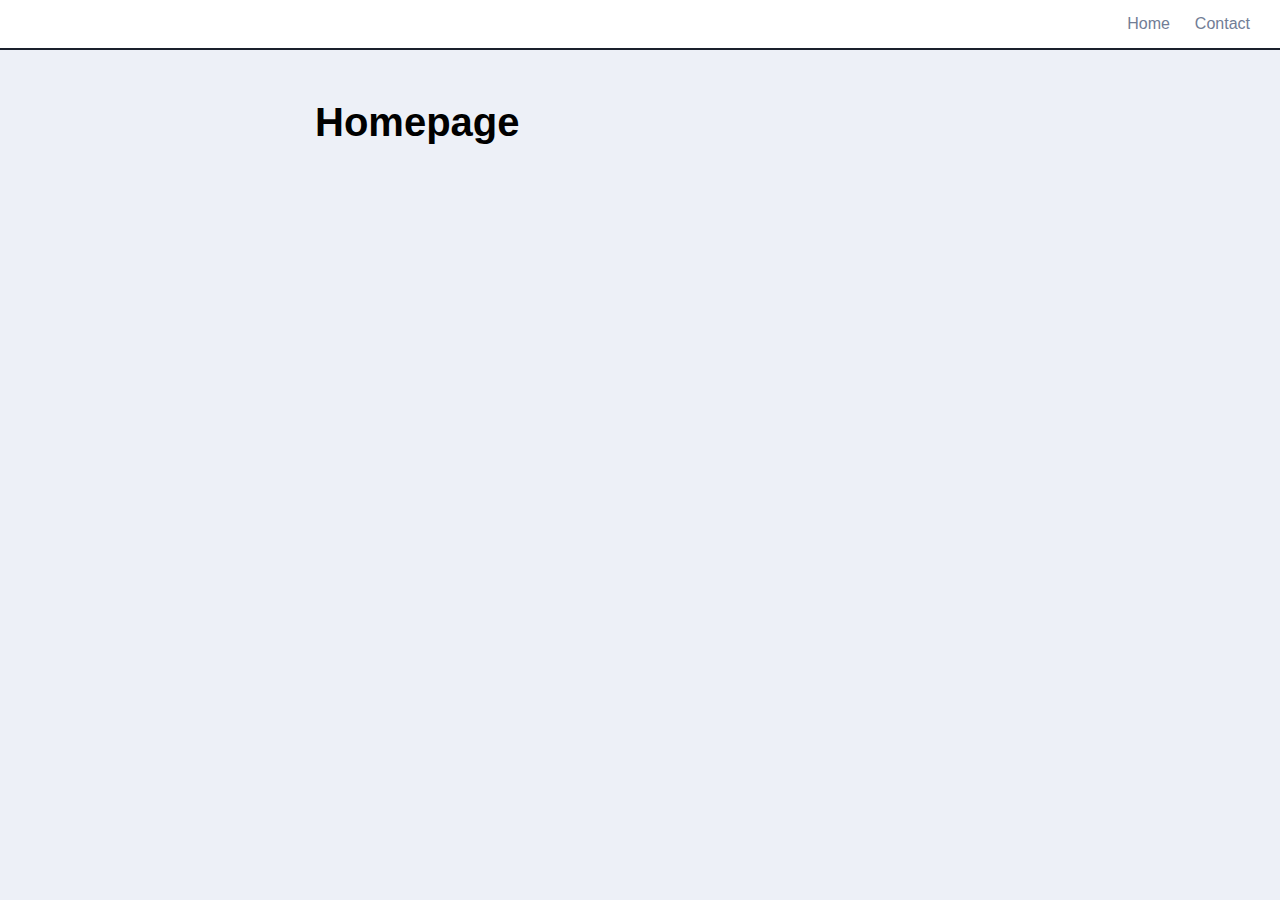
<file: index.html>
<!DOCTYPE html>
<html lang="en">
<head>
    <meta charset="UTF-8">
    <meta name="viewport" content="width=device-width, initial-scale=1.0">
    <title>Document</title>
    <link rel="stylesheet" href="css/style.css">
</head>
<body>
    <nav>
        <a href="index.html">Home</a>
        <a href="contact.html">Contact</a>
    </nav>
    
    <main>
        <div class="center-container">
            <section>
                <h1>Homepage</h1>
            </section>
        </div>
    </main>
</body>
</html>
</file>
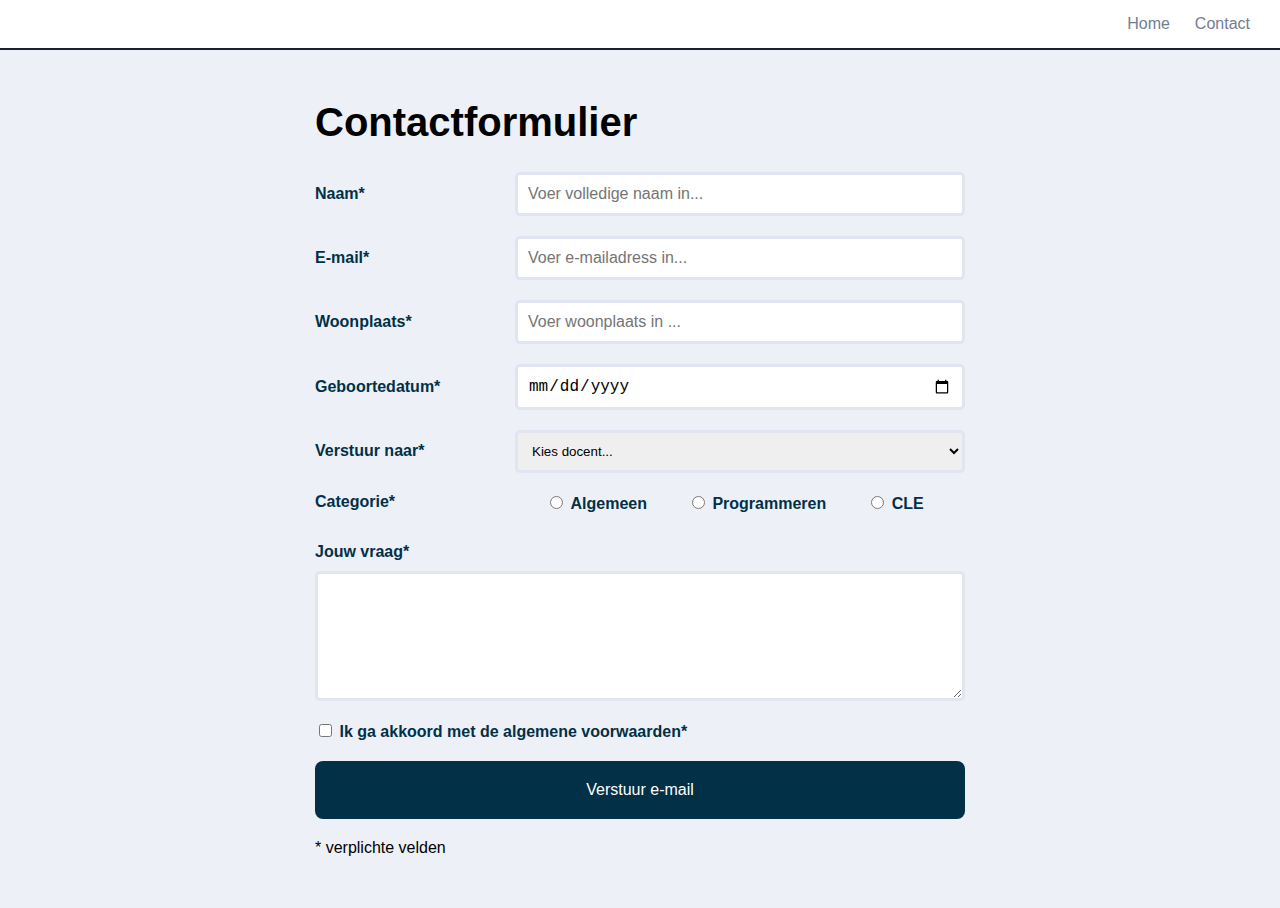
<file: contact.html>
<!DOCTYPE html>
<html lang="en">
<head>
    <meta charset="UTF-8">
    <meta name="viewport" content="width=device-width, initial-scale=1.0">
    <title>Document</title>
    <link rel="stylesheet" href="css/style.css">
</head>
<body>
    <nav>
        <a href="index.html">Home</a>
        <a href="contact.html">Contact</a>
    </nav>
    
    <main>
        <div class="center-container">
            <section>
                <h1>Contactformulier</h1>
            </section>

            <form action="contact.html">
                <section class="top-part">
                    <div class="forming">
                        <label for="first-name">Naam*</label>
                        <input type="text" id="first-name" name="first-name" placeholder="Voer volledige naam in..." required>
                    </div>

                    <div class="forming">
                        <label for="email">E-mail*</label>
                        <input type="text" id="email" name="email" placeholder="Voer e-mailadress in..." required>
                    </div>

                    <div class="forming">
                        <label for="woonplaats">Woonplaats*</label>
                        <input type="text" id="woonplaats" name="woonplaats" placeholder="Voer woonplaats in ..." required>
                    </div>

                    <div class="forming">
                        <label for="birthdate">Geboortedatum*</label>
                        <input type="date" id="birthdate" name="birthdate" required>
                    </div>

                    <div class="forming">
                        <label for="docent">Verstuur naar*</label>
                        <select id="docent" name="docent" required>
                            <option value="">Kies docent...</option>
                            <option value="Antwan">Antwan</option>
                            <option value="Bas">Bas</option>
                            <option value="Martijn">Martijn</option>
                            <option value="Erik">Erik</option>
                        </select>
                    </div>

                    <div id="container-formbuttons">
                        <label for="categorie">Categorie*</label>
                        <div class="radio">
                            <div>
                                <input type="radio" id="algemeen" name="algemeen" value="algemeen">
                                <label for="algemeen">Algemeen</label>
                            </div>
                            <div>
                                <input type="radio" id="programmeren" name="programmeren" value="programmeren">
                                <label for="programmeren">Programmeren</label>
                            </div>
                            <div>
                                <input type="radio" id="cle" name="cle" value="cle">
                                <label for="cle">CLE</label>
                            </div>
                        </div>
                    </div>
                </section>

                <section class="bottom-part">
                    <div id="question">
                        <label for="vraag">Jouw vraag*</label>
                        <textarea id="vraag" name="vraag" required></textarea>
                    </div>

                    <div id="voorwaarden">
                        <input type="checkbox" id="voorwaarden" name="voorwaarden" value="voorwaarden" required>
                        <label for="voorwaarden">Ik ga akkoord met de algemene voorwaarden*</label>
                    </div>
                    
                    <button type="submit">Verstuur e-mail</button>

                    <p>* verplichte velden</p>
                </section>
            </form>
        </div>
    </main>
</body>
</html>
</file>
<file: css/style.css>
@media (max-width: 480px) {
    .formfield  {
      flex-direction:column;
    }
  }

* {
    box-sizing: border-box;
}

body {
    margin: 0;
    font-family: Arial, Helvetica, sans-serif;
    background-color: #EDF0F7;
}

h1 {
    font-size: 2.5rem;
    margin-top: 0;
}

.center-container {
    margin: 0 auto;
    width: 90vw;
    max-width: 650px;
}

nav {
    background-color: #FFFFFF;
    padding: 15px 30px;
    display: flex;
    justify-content: flex-end;
    gap: 25px;
    border-bottom: 2px solid #1A202C;
}

nav a {
    color: #717D96;
    text-decoration: none;
}

nav a:hover {
    text-decoration: underline;
}

main {
    padding: 50px 0;
}

form {
    display: flex;
    flex-direction: column;
    
}

.top-part {
    display: flex;
    flex-direction: column;
    gap: 20px;
    padding-bottom: 30px;
}

 .forming {
    display: flex;
    justify-content: space-between;
    align-items: center;
 }

input {
    font-size: 1rem;
    
}

label {
    font-weight: bold;
    color: #023047;
}

input[type=text] {
    padding: 10px;
    width: 450px; 
    border: solid;
    border-radius: 5px;
    border-width: 3px;
    border-color: #e1e5f2;
}

input[type=date] {
    padding: 10px;
    width: 450px;
    border: solid;
    border-radius: 5px;
    border-width: 3px;
    border-color: #e1e5f2;
}

select {
    padding: 10px;
    width: 100%;
    max-width: 450px;
    border: solid;
    border-radius: 5px;
    border-width: 3px;
    border-color: #e1e5f2;
}

#container-formbuttons {
    display: flex;
    flex-direction: row;
}

.radio {
    display: flex;
    flex-direction: row;
    gap: 40px;
    padding-left: 150px;
}

.bottom-part {
    display: flex;
    flex-direction: column;
    gap: 20px;
}

#question {
    display: flex;
    flex-direction: column;
    gap: 10px;
}

textarea {
    height: 130px;
    border: solid;
    border-radius: 5px;
    border-width: 3px;
    border-color: #e1e5f2;
}

button {
    padding: 20px;
    font-size: 1rem;
    border-radius: 8px;
    border: 0;
    background-color: #023047;
    color: white;
    cursor: pointer;
  }

  p {
    margin: 0;
  }
</file>
